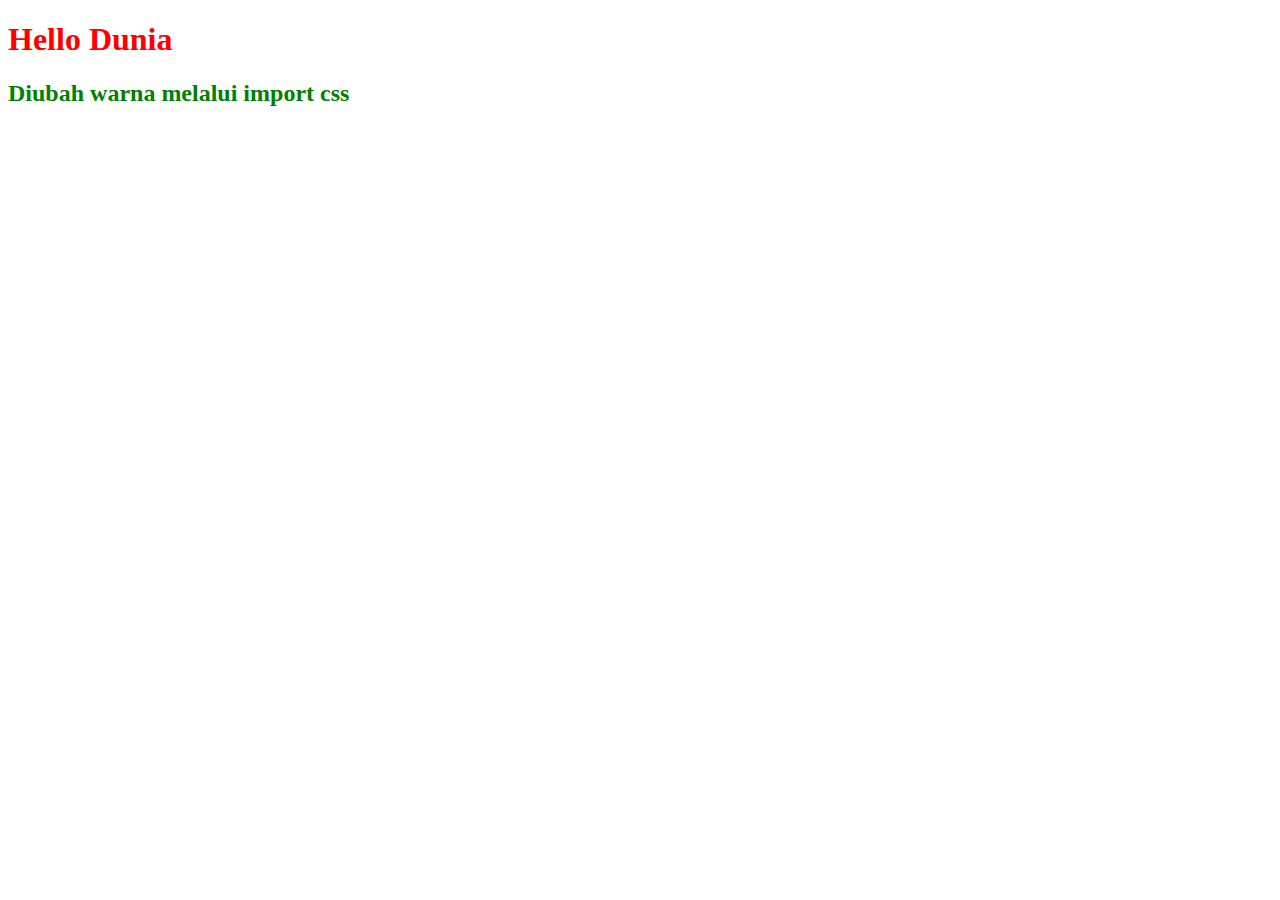
<file: test.html>
<!DOCTYPE html>
<html lang="en">
  <head>
    <meta charset="UTF-8" />
    <meta name="viewport" content="width=device-width, initial-scale=1.0" />
    <title>Document</title>
    <link rel="stylesheet" href="coba.css">
  </head>
  <body>
    <link
      rel="stylesheet"
      href="https://cdnjs.cloudflare.com/ajax/libs/OwlCarousel2/2.3.4/assets/owl.carousel.min.css"
    />
    <script src="https://ajax.aspnetcdn.com/ajax/jQuery/jquery-3.4.1.min.js"></script>
    <script src="https://cdnjs.cloudflare.com/ajax/libs/OwlCarousel2/2.3.4/owl.carousel.min.js"></script>


    <h1>Hello Dunia</h1>
    <h2>Diubah warna melalui import css</h2>

    <div class="owl-carousel owl-theme">
      <div class="item"><h4>1</h4></div>
      <div class="item"><h4>2</h4></div>
      <div class="item"><h4>3</h4></div>
      <div class="item"><h4>4</h4></div>
      <div class="item"><h4>5</h4></div>
      <div class="item"><h4>6</h4></div>
      <div class="item"><h4>7</h4></div>
      <div class="item"><h4>8</h4></div>
      <div class="item"><h4>9</h4></div>
      <div class="item"><h4>10</h4></div>
      <div class="item"><h4>11</h4></div>
      <div class="item"><h4>12</h4></div>
    </div>
  </body>
</html>
</file>
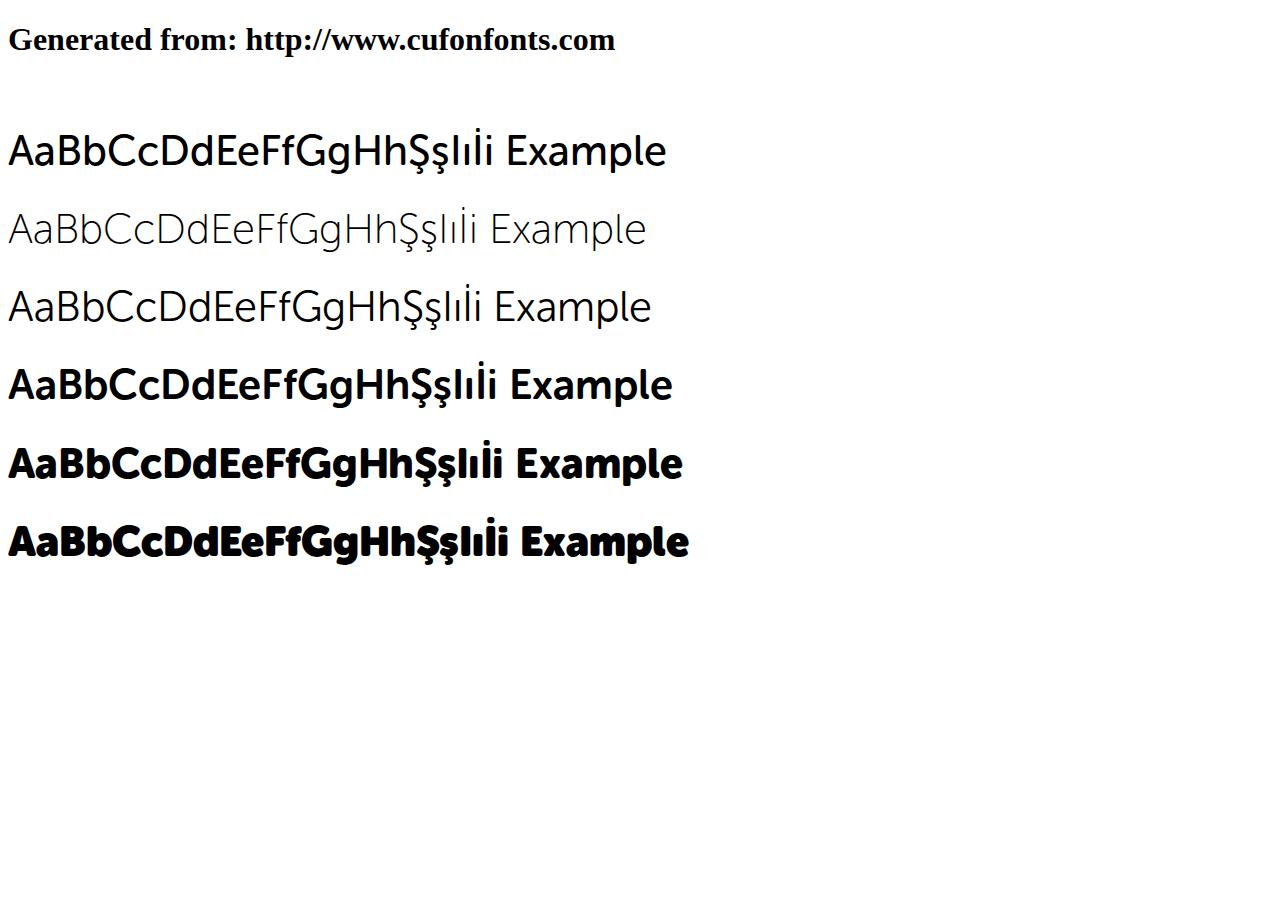
<file: fonts/example.html>
<!DOCTYPE html>
<html xmlns="http://www.w3.org/1999/xhtml">
<head>
    <meta http-equiv="Content-Type" content="text/html; charset=utf-8"/>
    <link rel="stylesheet" type="text/css"
          href="style.css"/>
</head>

<body>

<h1>Generated from: http://www.cufonfonts.com</h1><br/>
<h1 style="font-family:'Museo Sans Rounded 500';font-weight:normal;font-size:42px">AaBbCcDdEeFfGgHhŞşIıİi Example</h1>
<h1 style="font-family:'Museo Sans Rounded 100';font-weight:normal;font-size:42px">AaBbCcDdEeFfGgHhŞşIıİi Example</h1>
<h1 style="font-family:'Museo Sans Rounded 300';font-weight:normal;font-size:42px">AaBbCcDdEeFfGgHhŞşIıİi Example</h1>
<h1 style="font-family:'Museo Sans Rounded 700';font-weight:normal;font-size:42px">AaBbCcDdEeFfGgHhŞşIıİi Example</h1>
<h1 style="font-family:'Museo Sans Rounded 900';font-weight:normal;font-size:42px">AaBbCcDdEeFfGgHhŞşIıİi Example</h1>
<h1 style="font-family:'Museo Sans Rounded 1000';font-weight:normal;font-size:42px">AaBbCcDdEeFfGgHhŞşIıİi Example</h1>


</body>
</html>
</file>
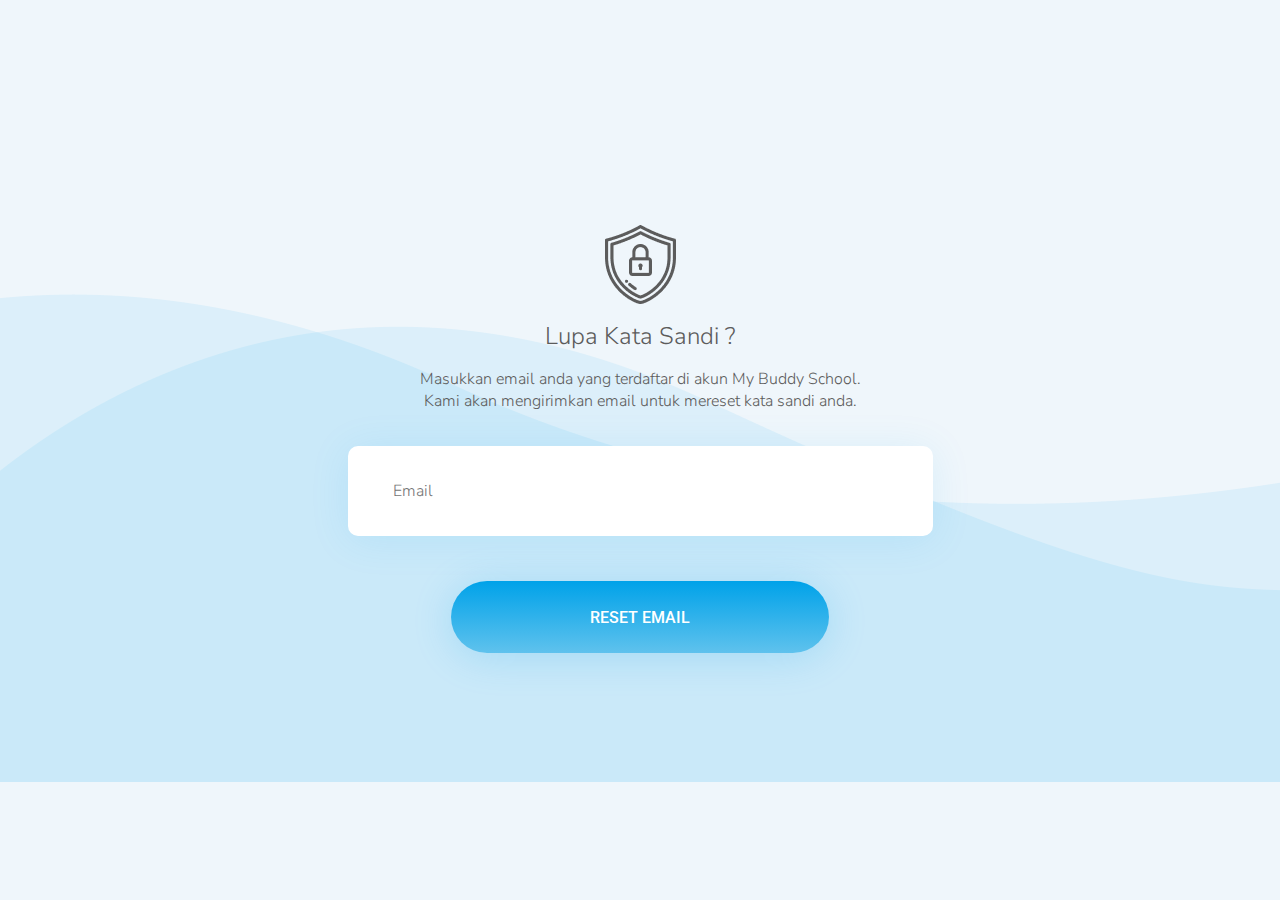
<file: views/forget.html>
<html>

<head>
    <title>Forget Password</title>
    <link rel="stylesheet" href="./../code/css/forget.css">
    <link href="https://fonts.googleapis.com/css2?family=Nunito+Sans:wght@300&display=swap" rel="stylesheet">
    <link href="https://fonts.googleapis.com/css2?family=Roboto&display=swap" rel="stylesheet">
    <link rel="icon" href="./../asset/favicon.png">

</head>

<body>
    <div>
        <center>
            <img src="./../asset/forgot-password/icon.png">
            <h1>Lupa Kata Sandi ?</h1>
            <p>Masukkan email anda yang terdaftar di akun My Buddy School. <br>
                Kami akan mengirimkan email untuk mereset kata sandi anda.
            </p>

            <br>
            <input type="text" placeholder="Email">
            <br>
            <a href="">
                <button type="submit">RESET EMAIL</button>
            </a>
        </center>
    </div>
</body>

</html>
</file>
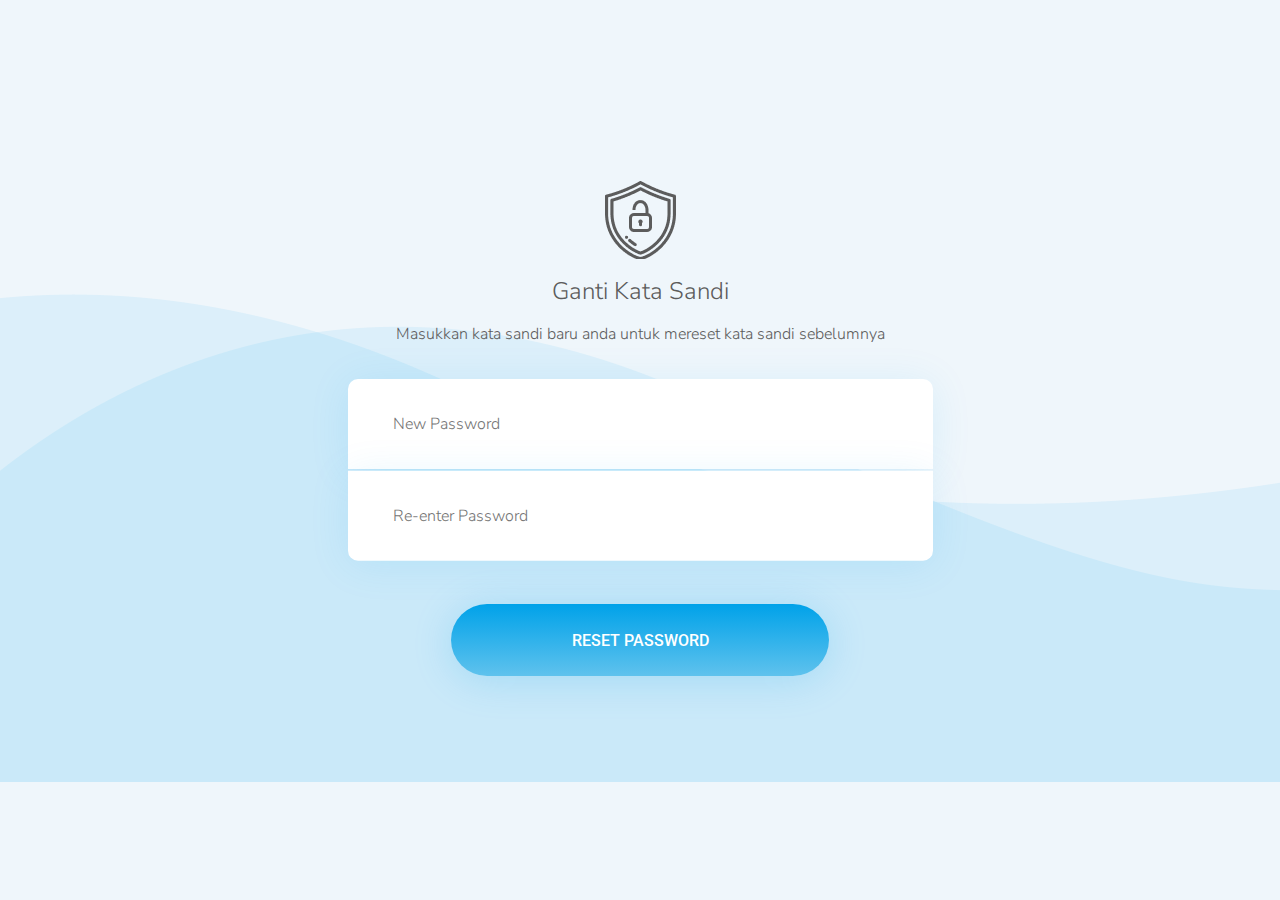
<file: views/gantipass.html>
<html>

<head>
    <title>Ganti Password </title>
    <link rel="stylesheet" href="./../code/css/gantipass.css">
    <link href="https://fonts.googleapis.com/css2?family=Nunito+Sans:wght@300&display=swap" rel="stylesheet">
    <link href="https://fonts.googleapis.com/css2?family=Roboto&display=swap" rel="stylesheet">
    <link rel="icon" href="./../asset/favicon.png">
</head>

<body>
    <div>
        <center>
            <img src="./../asset/ganti-password/lock 1.png" alt="">
            <h1>Ganti Kata Sandi</h1>
            <p>Masukkan kata sandi baru anda untuk mereset kata sandi sebelumnya</p>
            <br>
            <input id="newpass" type="password" placeholder="New Password">
            <br>
            <input id="repass" type="password" value="" placeholder="Re-enter Password">
            <br>
            <!-- <p class="lupas"> <a href="" style="text-decoration: none;">Lupa Password </a></p> -->
            <a href="">
                <button type="submit">RESET PASSWORD</button>
            </a>
        </center>
    </div>
</body>

</html>
</file>
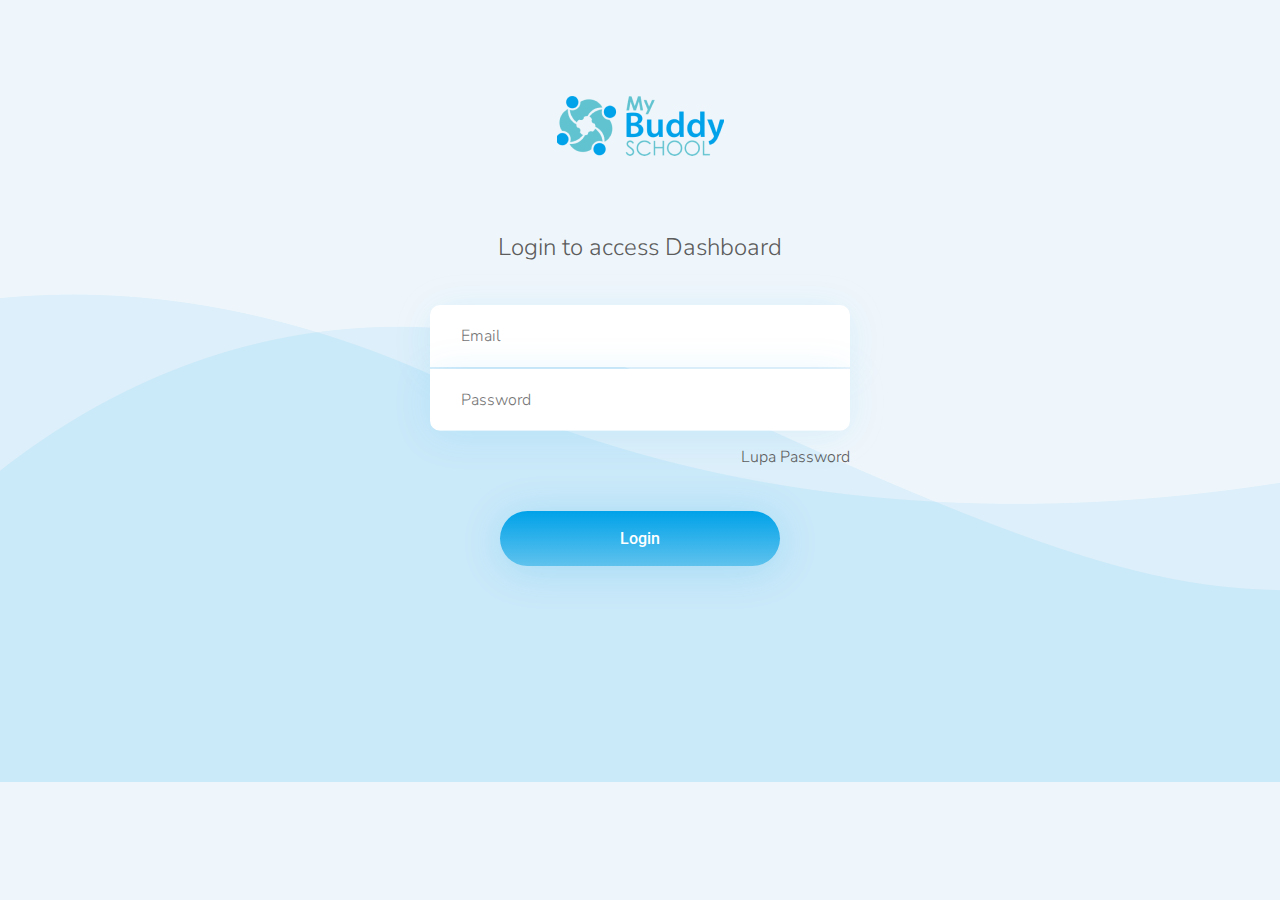
<file: views/Login.html>
<html>

<head>
    <title>Login</title>
    <link rel="stylesheet" href="./../code/css/login.css">
    <link href="https://fonts.googleapis.com/css2?family=Nunito+Sans:wght@300&display=swap" rel="stylesheet">
    <link href="https://fonts.googleapis.com/css2?family=Roboto&display=swap" rel="stylesheet">
    <link rel="icon" href="./../asset/favicon.png">
</head>

<body>

    <div>
        <center>
            <img src="./../asset/login/logo-login.png" alt="">
            <p>Login to access Dashboard</p>
            <br>
            <div id="con">
                <input class="email" value="" placeholder="Email">
                <br>
                <input class="password" type="password" value="" placeholder="Password">

                <p class="lupas"> <a href="" style="text-decoration: none; color: #5C5C5C;">Lupa Password </a></p>
            </div>
            <a href="">
                <button type="submit" class="btn">Login</button>
            </a>
        </center>
    </div>


</body>

</html>
</file>
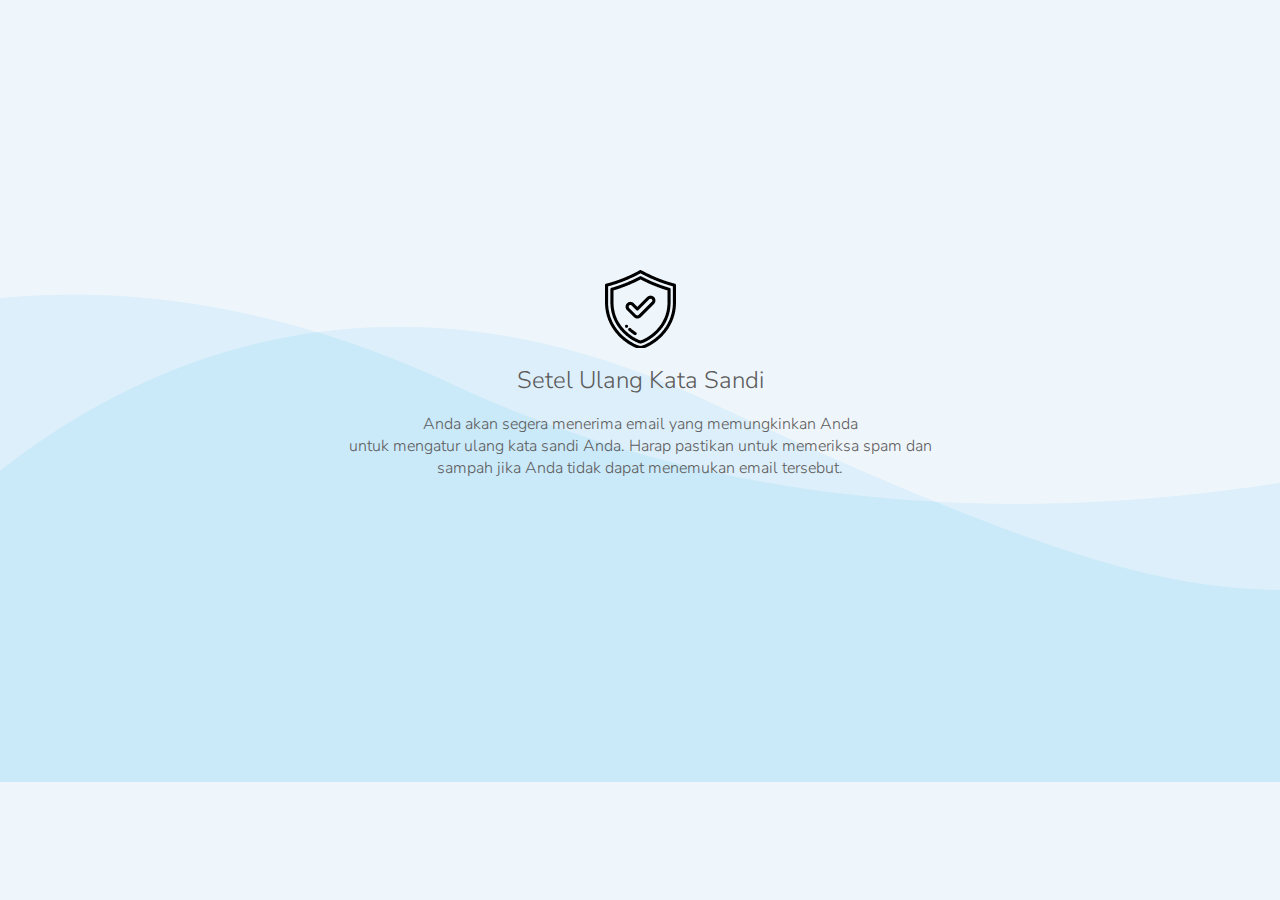
<file: views/nextstep.html>
<html>

<head>
    <title>Ganti Password</title>
    <link rel="stylesheet" href="./../code/css/nextstep.css">
    <link href="https://fonts.googleapis.com/css2?family=Nunito+Sans:wght@300&display=swap" rel="stylesheet">
    <link href="https://fonts.googleapis.com/css2?family=Roboto&display=swap" rel="stylesheet">
    <link rel="icon" href="./../asset/favicon.png">
</head>

<body>
    <div>
        <center>
            <img src="./../asset/ganti-password/shield.png" alt="">
            <h1>Setel Ulang Kata Sandi</h1>
            <p>Anda akan segera menerima email yang memungkinkan Anda <br>
                untuk mengatur ulang kata sandi Anda. Harap pastikan
                untuk
                memeriksa spam dan <br>
                sampah jika Anda tidak dapat menemukan email tersebut.</p>
        </center>
    </div>
</body>

</html>
</file>
<file: coba.css>
@import url('./res.css');

h1 {
    color: red;
}
</file>
<file: fonts/style.css>
/* #### Generated By: http://www.cufonfonts.com #### */

@font-face {
font-family: 'Museo Sans Rounded 500';
font-style: normal;
font-weight: normal;
src: local('Museo Sans Rounded 500'), url('MuseoSansRounded500.woff') format('woff');
}


@font-face {
font-family: 'Museo Sans Rounded 100';
font-style: normal;
font-weight: normal;
src: local('Museo Sans Rounded 100'), url('MuseoSansRounded100.woff') format('woff');
}


@font-face {
font-family: 'Museo Sans Rounded 300';
font-style: normal;
font-weight: normal;
src: local('Museo Sans Rounded 300'), url('MuseoSansRounded300.woff') format('woff');
}


@font-face {
font-family: 'Museo Sans Rounded 700';
font-style: normal;
font-weight: normal;
src: local('Museo Sans Rounded 700'), url('MuseoSansRounded700.woff') format('woff');
}


@font-face {
font-family: 'Museo Sans Rounded 900';
font-style: normal;
font-weight: normal;
src: local('Museo Sans Rounded 900'), url('MuseoSansRounded900.woff') format('woff');
}


@font-face {
font-family: 'Museo Sans Rounded 1000';
font-style: normal;
font-weight: normal;
src: local('Museo Sans Rounded 1000'), url('MuseoSansRounded1000.woff') format('woff');
}
</file>
<file: code/css/forget.css>
body{
    background-image: url(./../../asset/forgot-password/forgetPass-bg.png);
}
div{
    margin: auto;
    margin-top: 25vh;
    width: fit-content;
}
h1{
    font-family: Nunito Sans;
    font-style: normal;
    font-weight: 300;
    font-size: 24px;
    color: #5C5C5C;
}
p{
    font-family: Nunito Sans;
    font-style: normal;
    font-weight: 300;
    font-size: 16px;
    color: #5C5C5C;
}
input{
   background: #FFFFFF;
    box-shadow: 0px 4px 40px rgba(0, 162, 233, 0.1);
    border-radius: 10px;
    font-family: Nunito Sans;
    font-style: normal;
    font-weight: 300;
    font-size: 16px;
    color: #5C5C5C;
    border: none;
    width: 65vh;
    height: 10vh;
    padding: 5vh;
}
button{
    background: linear-gradient(180deg, #00A2E9 0%, #5FC2ED 100%);
    box-shadow: 0px 4px 40px rgba(0, 162, 233, 0.2);
    border-radius: 50px;
    font-family: 'Roboto', sans-serif;
    font-style: normal;
    font-weight: 500;
    /* font-weight: bold; */
    font-size: 16px;
    color: #FFFFFF;
    border: none;
    width: 42vh;
    height: 8vh;
    transform: translate(0, 5vh);
}
</file>
<file: code/css/gantipass.css>
body{
    background-image: url(./../../asset/ganti-password/gantiPass-bg.png);
}
h1{
    font-family: Nunito Sans;
    font-style: normal;
    font-weight: 300;
    font-size: 24px;
    color: #5C5C5C;
}
p{
    font-family: Nunito Sans;
    font-style: normal;
    font-weight: 300;
    font-size: 16px;
    color: #5C5C5C;
}
div{
    /* width: fit-content; */
    /* background-color: #00A2E9; */
    margin: 20vh auto;
}
input{
    background: #FFFFFF;
    box-shadow: 0px 4px 40px rgba(0, 162, 233, 0.1);
    /* border-radius: 10px; */
    font-family: Nunito Sans;
    font-style: normal;
    font-weight: 300;
    font-size: 16px;
    color: #5C5C5C;
    border: none;
    width: 65vh;
    height: 10vh;
    padding: 5vh;
    /* transform: translate(0, 3vh); */
}
#newpass{
    border-top-right-radius: 10px;
    border-top-left-radius: 10px;
    /* width: 300px; */
}
#repass{
    transform: translate(0, 0.2vh);
    border-bottom-right-radius: 10px;
    border-bottom-left-radius: 10px;
    /* width: 300px; */
}
button{
    background: linear-gradient(180deg, #00A2E9 0%, #5FC2ED 100%);
    box-shadow: 0px 4px 40px rgba(0, 162, 233, 0.2);
    border-radius: 50px;
    font-family: 'Roboto', sans-serif;
    font-style: normal;
    /* font-weight: bold; */
    font-weight: 500;
    font-size: 16px;
    color: #FFFFFF;
    border: none;
    width: 42vh;
    height: 8vh;
    transform: translate(0, 5vh);
    
}
</file>
<file: code/css/login.css>
body{
    background-image: url('./../../asset/login/login-bgg.png');
}
/* div{
    width: 40%;
    height: 100%;
    background-color: #00A2E9;
} */
img{
    padding-top: 7%;
}
p{
    padding-top: 4%;
    font-family: Nunito Sans;
    font-style: normal;
    font-weight: 300;
    font-size: 24px;
    color: #5C5C5C;
}
#con{
    /* background-color: #00A2E9; */
    width: fit-content;
}
input{
    border: 1px solid transparent;
    font-family: 'Nunito Sans', sans-serif;
    font-style: normal;
    font-weight: 300;
    font-size: 16px;
    color: #5C5C5C;
    padding: 30px;
    box-shadow: 0px 4px 40px rgba(0, 162, 233, 0.1);
    width: 420px;
    height: 60px;
}
.email{
    
/* width: 423px;
height: 120px; */
    /* transform: translate(0, 2vh); */
    border-top-right-radius: 10px;
    border-top-left-radius: 10px;
    
}
.password{
    transform: translate(0, 0.2vh);
    border-bottom-right-radius: 10px;
    border-bottom-left-radius: 10px;
    /* border: 1px solid transparent;
    width: 420px;
    height: 60px;
    font-family: 'Nunito Sans', sans-serif;
    font-style: normal;
    font-weight: 300;
    font-size: 16px;
    color: #5C5C5C;
    padding: 30px;
    box-shadow: 0px 4px 40px rgba(0, 162, 233, 0.1); */
}
.lupas{
    font-family: Nunito Sans;
    font-style: normal;
    font-weight: 300;
    font-size: 16px;
    color: #5C5C5C;
    text-align: right;
    margin-top: auto;
    
}
button{
    font-family: Roboto;
    font-style: normal;
    /* font-weight: bold; */
    font-weight: 500;
    font-size: 16px;
    color: #FFFFFF;
    border: none;
    width: 280px;
    height: 55px;
    background: linear-gradient(180deg, #00A2E9 0%, #5FC2ED 100%);
    box-shadow: 0px 4px 40px rgba(0, 162, 233, 0.2);
    border-radius: 50px; 
    margin-top: 3vh;
}
</file>
<file: code/css/nextstep.css>
body{
    background-image: url(./../../asset/ganti-password/gantiPass-bg.png);
}
div{
    margin:30vh auto;
}
h1{
    /* position: absolute; */
/* height: 33px;
left: 41.03%;
right: 41.18%;
top: calc(50% - 33px/2 - 71.5px); */

    font-family: Nunito Sans;
    font-style: normal;
    font-weight: 300;
    font-size: 24px;
    line-height: 33px;
/* identical to box height

    text-align: center; */

    color: #5C5C5C;
}
p{
    /* position: absolute; */
/* height: 70px; */
/* left: 30.44%;
right: 29.26%;
top: calc(50% - 70px/2 - 4px); */

font-family: Nunito Sans;
font-style: normal;
font-weight: 300;
font-size: 16px;
line-height: 22px;
/* text-align: center; */

color: #5C5C5C;
}
</file>
